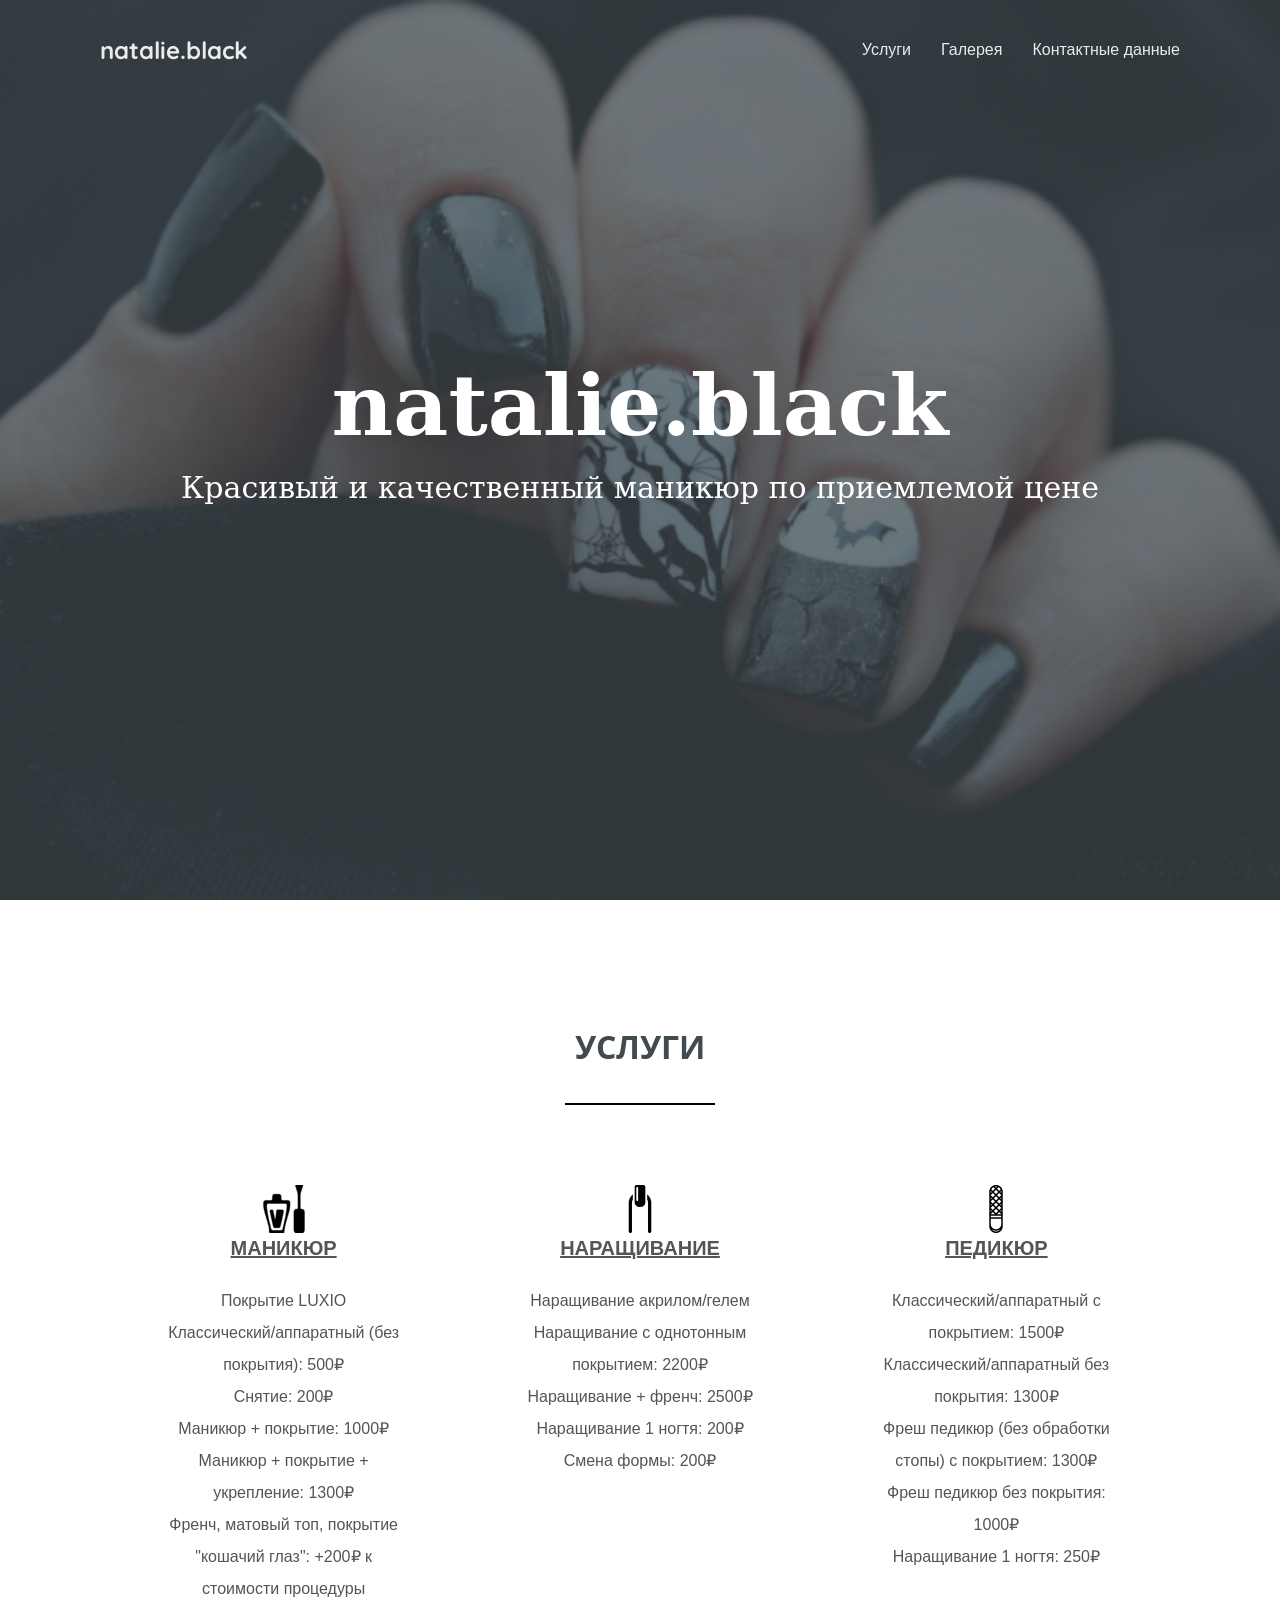
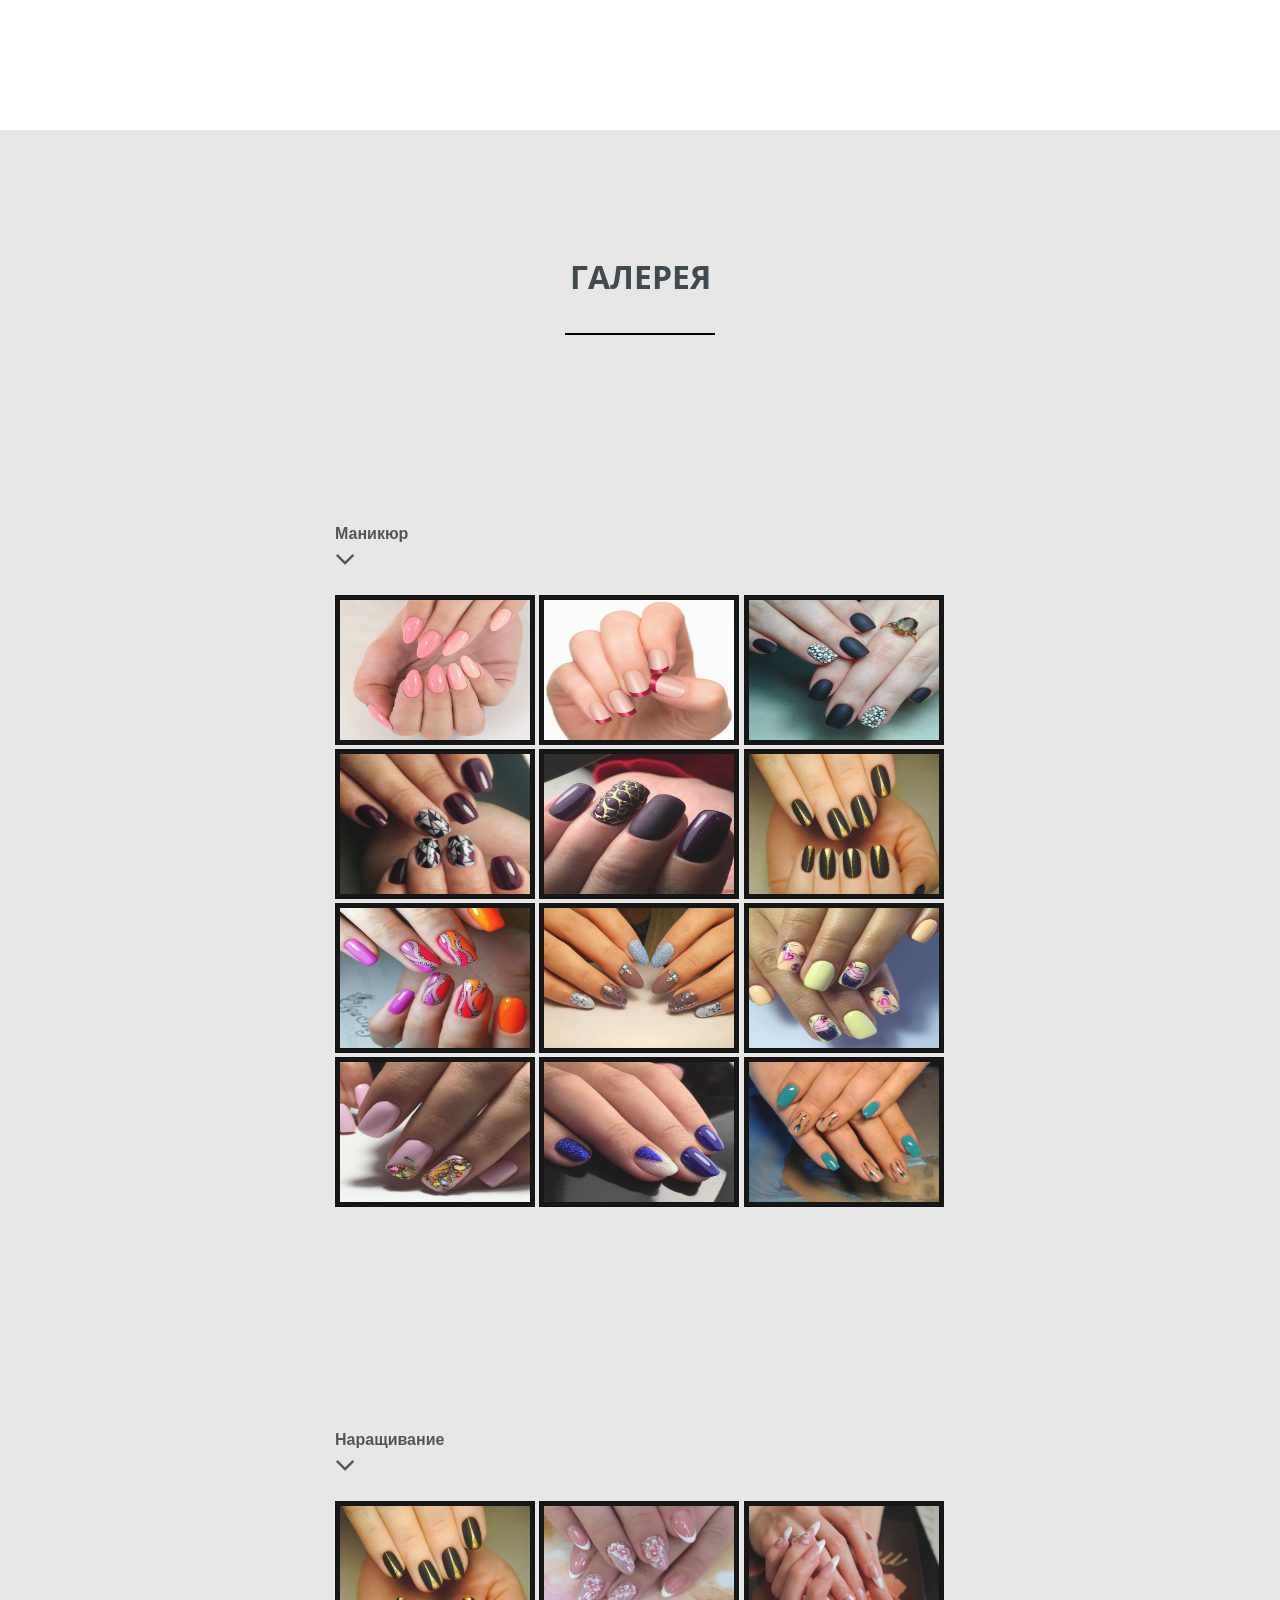
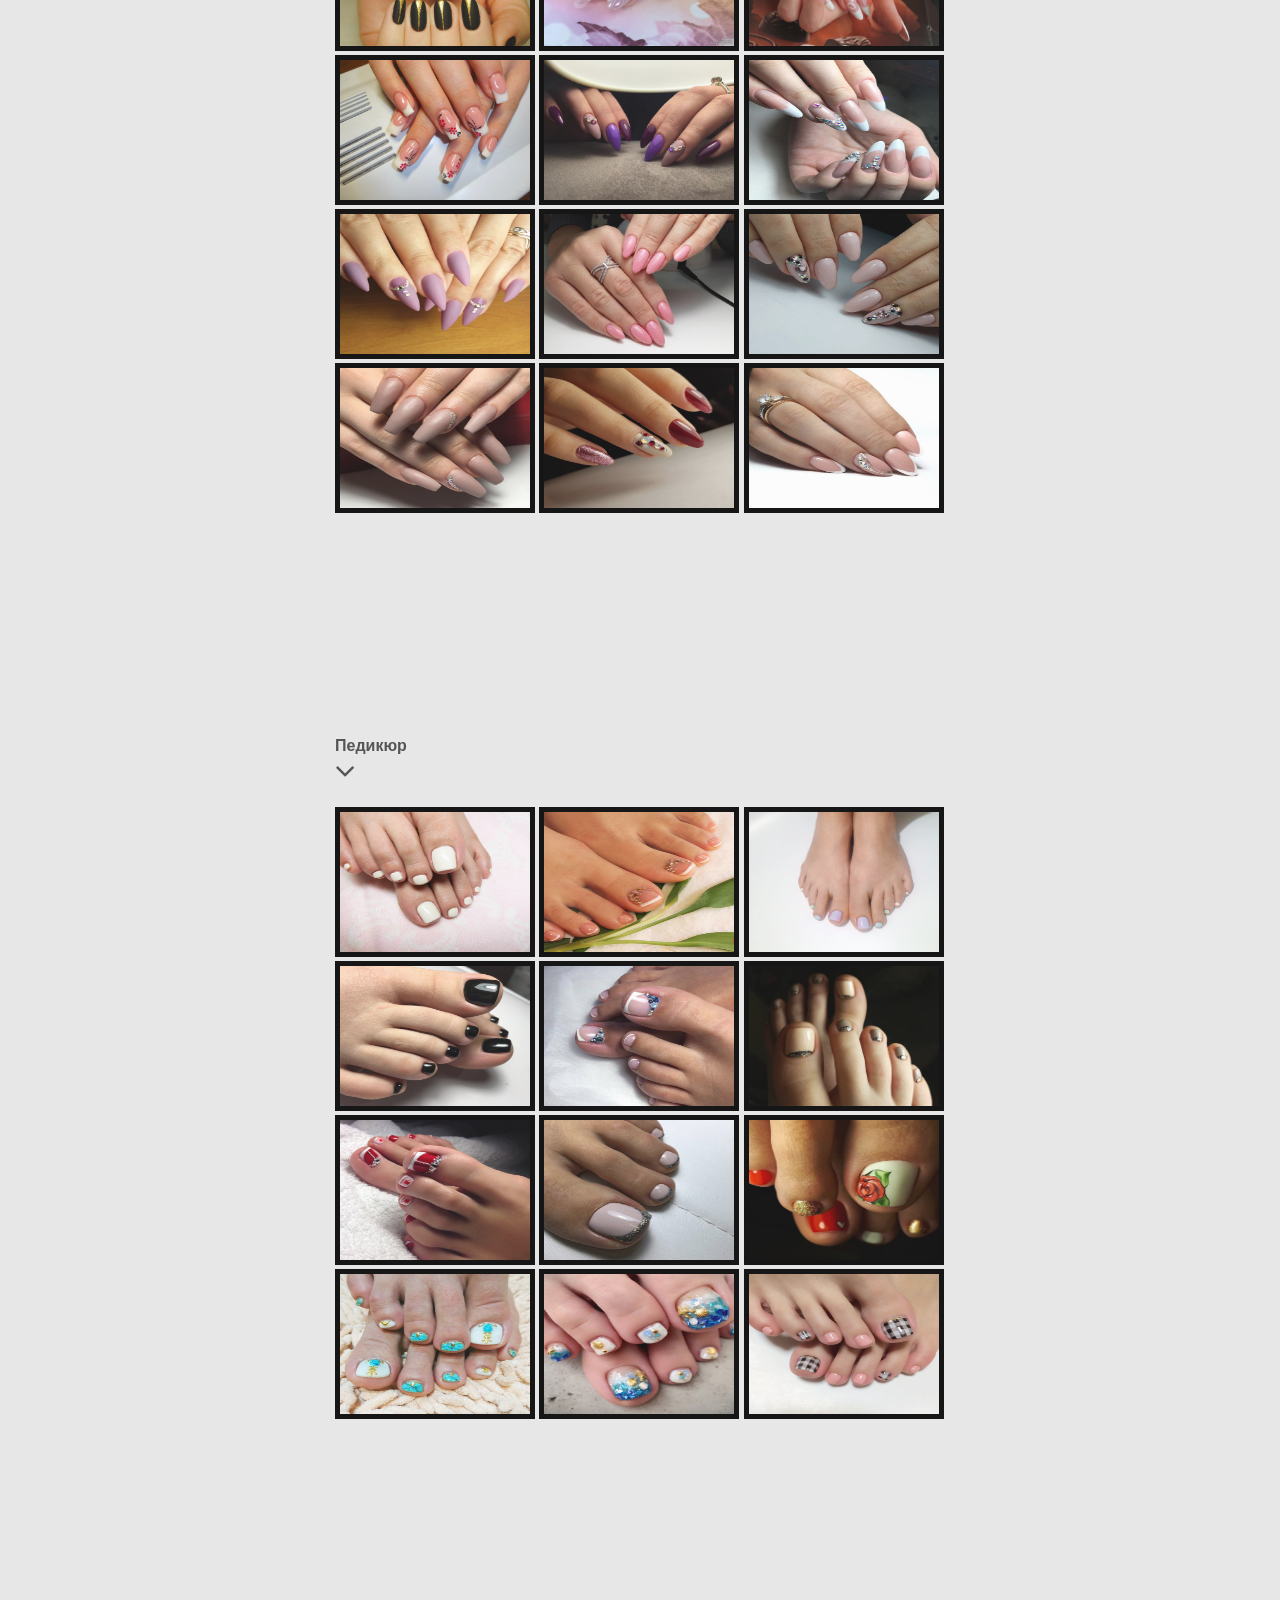
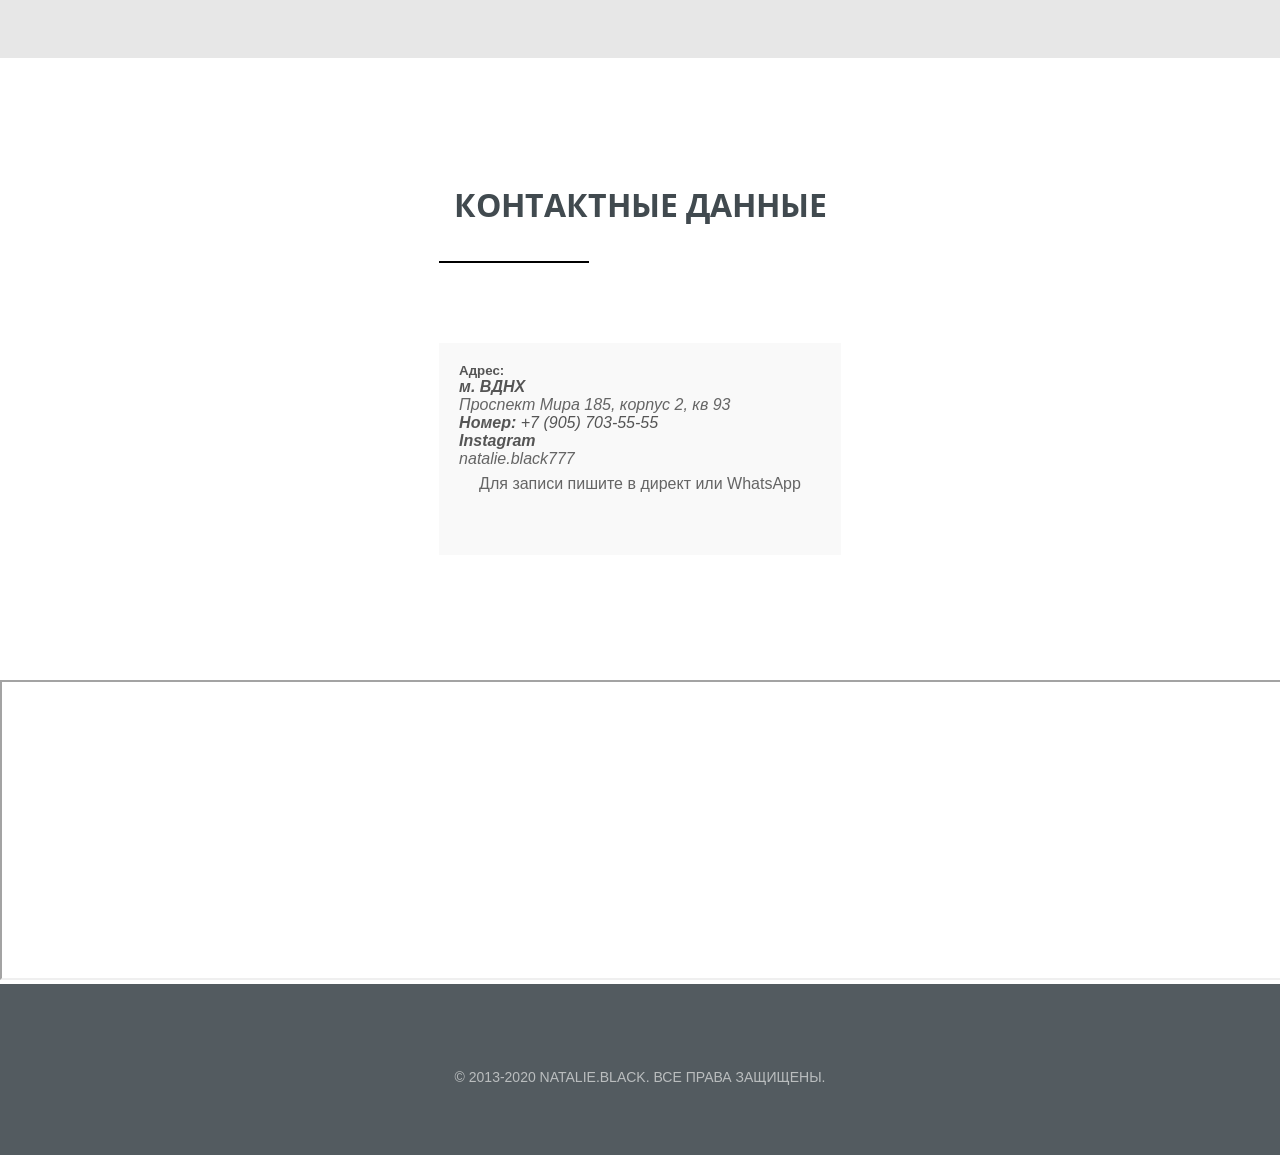
<file: index.html>
<!DOCTYPE html>
<html>
<head>
	<html lang="ru">

    <meta charset="utf-8">
    <meta http-equiv="X-UA-Compatible" content="IE=edge">
    <meta name="viewport" content="width=device-width, initial-scale=1">
    <title>natalie.black</title>

	<link href="https://fonts.googleapis.com/css?family=Open+Sans" rel="stylesheet">
	<link href="https://fonts.googleapis.com/css?family=Quicksand" rel="stylesheet">
    <link rel="stylesheet" href="http://maxcdn.bootstrapcdn.com/font-awesome/4.6.0/css/font-awesome.min.css">
    <link rel="stylesheet" href="assets/css/styles.css">
    <link rel="stylesheet" href="lol.css">
   

</head>

<body>

	<header>

		
		<h2><a href="index.html">natalie.black</a></h2>
		<nav>
			<li><a id href="#about">Услуги</a></li>
            <li><a id href="#gallery">Галерея</a></li>
          <li><a href="#contact">Контактные данные</a></li>
			
		</nav>
	</header>


	<section class="hero">
		<div class="background-image" style="background-image: url(bg1.jpg);"></div>
		<h1>natalie.black</h1>
		<h3>Красивый и качественный маникюр по приемлемой цене</h3>
		
	</section>

<section id='about' class="features">
		<h3 class="title">УСЛУГИ</h3>


		<hr>

		<ul class="grid">
			<li>
				<div class="service-icon">
                <img src="service-icon-1.png" alt="" />
              </div>
				<h4><u>МАНИКЮР</u></h4>
				<p>Покрытие LUXIO </p>
                <p>Классический/аппаратный (без покрытия): 500₽</p>
                <p>Снятие: 200₽</p>
                <p>Маникюр + покрытие: 1000₽</p>
                <p>Маникюр + покрытие + укрепление: 1300₽</p>
                <p>Френч, матовый топ, покрытие "кошачий глаз": +200₽ к стоимости процедуры</p>
			</li>
			<li>
				<div class="service-icon">
                <img src="service-icon-2.png" alt="" />
              </div>
				<h4><u>НАРАЩИВАНИЕ</u></h4>
			<p>Наращивание акрилом/гелем</p>
                <p>Наращивание с однотонным покрытием: 2200₽</p>
                <p>Наращивание + френч: 2500₽</p>
                <p>Наращивание 1 ногтя: 200₽</p>
                <p>Смена формы: 200₽</p>
			</li>
		
			<li>
			<div class="service-icon">
                <img src="service-icon-4.png" alt="" />
              </div>
				<h4><u>ПЕДИКЮР</u></h4>
				<p>Классический/аппаратный с покрытием: 1500₽</p>
                <p>Классический/аппаратный без покрытия: 1300₽</p>
                <p>Фреш педикюр (без обработки стопы) с покрытием: 1300₽</p>
                <p>Фреш педикюр без покрытия: 1000₽</p>
                <p>Наращивание 1 ногтя: 250₽</p>
			</li>
		</div>
	</section>

<section id='gallery' class="galer">
		<h3 class="title">ГАЛЕРЕЯ</h3>
		<hr>
	 <section id="manic" class="home-section text-center">
    <div class="heading-about">
      <div class="container">
        <div class="row">
          <div class="col-lg-8 col-lg-offset-2">
            <div class="wow bounceInDown" data-wow-delay="0.4s">
              <div class="section-heading">
                <h4>           Маникюр</h4>
                <i class="fa fa-2x fa-angle-down"></i>

              </div>
            </div>
          </div>
        </div>
      </div>
    </div>
  <!-- Section: intro -->
 <div class="container" id="manic">
            <div class="gallery">
                <a tabindex="1"><img src="images1.jpg"></a>
                <a tabindex="1"><img src="images2.jpg"></a>
                <a tabindex="1"><img src="images3.jpg"></a>
                <a tabindex="1"><img src="images4.jpg"></a>
                <a tabindex="1"><img src="images5.jpg"></a>
                <a tabindex="1"><img src="images6.jpg"></a>
                <a tabindex="1"><img src="images7.jpg"></a>
                <a tabindex="1"><img src="images8.jpg"></a>
                <a tabindex="1"><img src="images9.jpeg"></a>
                <a tabindex="1"><img src="images10.jpg"></a>
                <a tabindex="1"><img src="images11.jpg"></a>
                <a tabindex="1"><img src="images12.jpg"></a>
                <span class="close"></span>
            </div>
        </div>
         </section>
        <section id="nar" class="home-section text-center">
    <div class="heading-about">
      <div class="container">
        <div class="row">
          <div class="col-lg-8 col-lg-offset-2">
            <div class="wow bounceInDown" data-wow-delay="0.4s">
              <div class="section-heading">
                <h4>          Наращивание</h4>
                <i class="fa fa-2x fa-angle-down"></i>

              </div>
            </div>
          </div>
        </div>
      </div>
    </div>
    <div class="container" id="container">
            <div class="gallery">
                <a tabindex="1"><img src="1.jpg"></a>
                <a tabindex="1"><img src="2.jpg"></a>
                <a tabindex="1"><img src="3.jpg"></a>
                <a tabindex="1"><img src="4.jpg"></a>
                <a tabindex="1"><img src="5.jpg"></a>
                <a tabindex="1"><img src="6.jpg"></a>
                <a tabindex="1"><img src="7.jpg"></a>
                <a tabindex="1"><img src="8.jpg"></a>
                <a tabindex="1"><img src="9.jpg"></a>
                <a tabindex="1"><img src="10.jpg"></a>
                <a tabindex="1"><img src="11.jpg"></a>
                <a tabindex="1"><img src="12.jpg"></a>
                <span class="close"></span>
            </div>
        </div>
         </section>
        
        <section id="ped" class="home-section text-center">
    <div class="heading-about">
      <div class="container">
        <div class="row">
          <div class="col-lg-8 col-lg-offset-2">
            <div class="wow bounceInDown" data-wow-delay="0.4s">
              <div class="section-heading">
                <h4>          Педикюр</h4>
                <i class="fa fa-2x fa-angle-down"></i>

              </div>
            </div>
          </div>
        </div>
      </div>
    </div>
    <div class="container" id="container">
            <div class="gallery">
                <a tabindex="1"><img src="p1.jpg"></a>
                <a tabindex="1"><img src="p2.jpg"></a>
                <a tabindex="1"><img src="p3.jpg"></a>
                <a tabindex="1"><img src="p4.jpg"></a>
                <a tabindex="1"><img src="p5.jpg"></a>
                <a tabindex="1"><img src="p6.jpg"></a>
                <a tabindex="1"><img src="p7.jpg"></a>
                <a tabindex="1"><img src="p8.jpg"></a>
                <a tabindex="1"><img src="p9.jpg"></a>
                <a tabindex="1"><img src="p10.jpg"></a>
                <a tabindex="1"><img src="p11.jpg"></a>
                <a tabindex="1"><img src="p12.jpg"></a>
                <span class="close"></span>
            </div>
        </div>
 </section>
</section>
<section id='contact' class="features">
		<h3 class="title">КОНТАКТНЫЕ ДАННЫЕ</h3>
               

              </div>
            </div>
          </div>
        </div>
      </div>
    </div>
    <div class="container">

      <div class="row">
        <div class="col-lg-2 col-lg-offset-5">
          <hr class="marginbot-50">
        </div>
      </div>
      <div class="row">
        <div class="col-lg-8">
          <div class="boxed-grey">

           
        <div class="col-lg-4">
          <div class="widget-contact">
   
            <h5> Адрес:</h5>
            <address>
				  <strong>м. ВДНХ</strong><br>
				  <a href="https://yandex.ru/maps/-/CCffaTLe">Проспект Мира 185, корпус 2, кв 93</a><br>
				  
				  <strong> Номер:</strong> +7 (905) 703-55-55
				</address>

            <address>
				  <strong>Instagram</strong><br>
				  <a href="https://www.instagram.com/natalie.black777/">natalie.black777<a>


				</address>
           
       	  <p>Для записи пишите в директ или WhatsApp</p>
          </div>
        </div>
      </div>

    </div>
  </section>
  <!-- /Section: contact -->





<center><iframe src="https://yandex.ru/map-widget/v1/-/CCfSQZ5Z" width="1348" height="300" frameborder="1" allowfullscreen="true"></iframe></center>

















	<footer>
		<ul>
			
		</ul>
		
		<p>© 2013-2020 natalie.black. Все права защищены.</p>
	</footer>
	


</body>

</html>
</file>
<file: assets/css/styles.css>
/*-------------
 	Главное меню
-------------*/

*{
	margin: 0;
	padding: 0;
	box-sizing: border-box;
}

html{
	font: normal 16px sans-serif;
	color: #555;
}

ul, nav{
	list-style: none;
}

a{
	text-decoration: none;
	color: inherit;
	cursor: pointer;

	opacity: 0.9;
}

a:hover{
	opacity: 1;
}



hr{
	width: 150px;
	height: 2px;
	background-color: #000;
	border: 0;
	margin-bottom: 80px;
}

section{
	display: flex;
	flex-direction: column;
	align-items: center;

	padding: 125px 100px;
}


section h3.title{
	color: #414a4f;
	text-transform: capitalize; 
	font: bold 32px 'Open Sans', sans-serif;
	margin-bottom: 35px;
	text-align: center;
}

section p{
	max-width: 800px;
	text-align: center;
	margin-bottom: 35px;
	padding: 0 20px;
	line-height: 2;
}

ul.grid{
	width: 100%;
	display: flex;
	flex-wrap: wrap;
	justify-content: center;
}


/*-------------
 	Хэдэр
-------------*/

header{
	position: absolute;
	top: 0;
	left: 0;
	z-index: 10;
	width: 100%;
	display: flex;
	justify-content: space-between;
	align-items: center;
	color: #fff;
	padding: 35px 100px 0;
}

header h2{
	font-family: 'Quicksand', sans-serif;
}

header nav{
	display: flex;
}

header nav li{
	margin: 0 15px;
}

header nav li:first-child{
	margin-left: 0;	
}

header nav li:last-child{
	margin-right: 0;	
}




/*-------------
 	слайдер
-------------*/

.slider-container {
	position: relative;
	margin: 20px auto 0;
	width: 80%;
	height: 0;
	padding-bottom: 40%;
	border: 0px solid #F08080;
}

.slides {
	position: absolute;
	width: 100%;
	height: 100%;
	visibility: hidden;
	opacity: 0;
	-webkit-transition: .5s;
    -moz-transition: .5s;
    -o-transition: .5s;
    transition: .5s;
}

.slides img {
	width: 100%;
	height: 100%;
}

.slide_img {
	display: none;
}

#arrow_next label, #arrow_prev label {
	color: rgba(0, 0, 0, .7);
	position: absolute;
	visibility: hidden;
	cursor: pointer;
	top: 45%;
	font-size: 80px;
}

#arrow_prev label {
	left: -50px;
}

#arrow_next label {
	right: -50px;
}

.switchers {
	position: absolute;
	width: 100%;
	height: 30px;
	bottom: 0;
	text-align: center;
}
.switcher {
	background: rgba(0, 0, 0, .7);
	width: 15px;
	height: 15px;
	position: relative;
	top: 7px;
	margin: 0 4px;
	display: inline-block;
	border-radius: 50%;
	cursor: pointer;
}

#img_1:checked ~ #first,
#img_2:checked ~ #second,
#img_3:checked ~ #third 
{
	visibility: visible;
	opacity: 1;
}

#img_1:checked ~ div #switcher1,
#img_2:checked ~ div #switcher2,
#img_3:checked ~ div #switcher3
{
	background: #000;
}

#img_1:checked ~ #arrow_next label:nth-child(2),
#img_2:checked ~ #arrow_next label:nth-child(3),
#img_3:checked ~ #arrow_next label:nth-child(1)
{
	visibility: visible;
}

#img_1:checked ~ #arrow_prev label:nth-child(3),
#img_2:checked ~ #arrow_prev label:nth-child(1),
#img_3:checked ~ #arrow_prev label:nth-child(2)
{
	visibility: visible;
}



/*----------------
 	Hero сэкшн
----------------*/

.hero{
	position: relative;
	justify-content: center;
	min-height: 100vh;
	color: #fff;
	text-align: center;
}

.hero .background-image{
	position: absolute;
	top: 0;
	left: 0;
	width: 100%;
	height: 100%;
	background-size: cover;
	background-color: #2196F3;
	z-index: -1;
}

.hero .background-image:after{
	content: '';
	position: absolute;
	top: 0;
	left: 0;
	width: 100%;
	height: 100%;
	background-color: #414a4f;
	opacity: 0.75;
}

.hero h1{
	font: bold 85px 'serif', serif;
	
	margin-bottom: 15px;
}

.hero h3{
	font: normal 30px 'serif', serif;
	margin-bottom: 40px;
}

.hero a.btn{
	padding: 20px 46px;
}





/*--------------------
 	Our Work сэкшн
---------------------*/

.оur-work{
	background-color: #fff;
}

.our-work .grid li{
	padding: 20px;
	height: 350px;
	border-radius: 3px;

	background-clip: content-box;
	background-size: cover;
	background-position: center;
	background-color: #333;
}

.our-work .grid li.small{
	flex-basis: 40%;
}

.our-work .grid li.large{
	flex-basis: 60%;
}



.galer{
	background-color: #e7e7e7;
}


/*----------------------
 	Features сэкшн
----------------------*/

.features{
	background-color: #fff;
}

.features .grid li{
	padding: 0 30px;
	flex-basis: 33%;
	text-align: center;
}

.features .grid li i{
    font-size: 50px;
    color: #000000;
    margin-bottom: 25px;
}

.features .grid li h4{
	color: #555;
    font-size: 20px;
    margin-bottom: 25px;
}

.features .grid li p{
    margin: 0;
}




/*--------------------
 	Reviews сэкшн
--------------------*/

.reviews{
	background-color: #fff;
}

.reviews .quote{
	text-align: center;
	width: 80%;
    font-size: 22px;
    font-weight: 300;
    line-height: 1.5;
    margin-bottom: 20px;
    padding: 0;
}

.reviews .author{
    font-size: 18px;
    margin-bottom: 50px;
}

.reviews .author:last-child{
    margin-bottom: 0;
}





/*---------------------
 	Contact сэкшн
---------------------*/

.contact{
	background-color: #f7f7f7;
}

.contact form{
	display: flex;
	align-items: center;
	justify-content: center;
	flex-wrap: wrap;

	max-width: 800px;
	width: 80%;
}

.contact form input{
	padding: 15px;
	flex: 1;
	margin-right: 30px;
	font-size: 18px;
	color: #555;
}

.contact form .btn{
	padding: 18px 42px;
}






/*-------------
 	футер
-------------*/

footer{
	display: flex;
	flex-direction: column;
	align-items: center;
	text-align: center;
	color: #fff;
	background-color: #414a4f;
	padding: 60px 0;
}

footer ul{
	display: flex;
	margin-bottom: 25px;
	font-size: 32px;
}

footer ul li{
	margin: 0 8px;	
}

footer ul li:first-child{
	margin-left: 0;	
}

footer ul li:last-child{
	margin-right: 0;	
}

footer p{
	text-transform: uppercase;
	font-size: 14px;
	color: rgba(255,255,255,0.6);
	margin-bottom: 10px;
}

footer p a{
	color: #fff;
}







/*-------------
 	слайдер
-------------*/

.slider-container {
	position: relative;
	margin: 20px auto 0;
	width: 80%;
	height: 0;
	padding-bottom: 40%;
	border: 0px solid #F08080;
}

.slides {
	position: absolute;
	width: 100%;
	height: 100%;
	visibility: hidden;
	opacity: 0;
	-webkit-transition: .5s;
    -moz-transition: .5s;
    -o-transition: .5s;
    transition: .5s;
}

.slides img {
	width: 100%;
	height: 100%;
}

.slide_img {
	display: none;
}

#arrow_next label, #arrow_prev label {
	color: rgba(0, 0, 0, .7);
	position: absolute;
	visibility: hidden;
	cursor: pointer;
	top: 45%;
	font-size: 80px;
}

#arrow_prev label {
	left: -50px;
}

#arrow_next label {
	right: -50px;
}

.switchers {
	position: absolute;
	width: 100%;
	height: 30px;
	bottom: 0;
	text-align: center;
}
.switcher {
	background: rgba(0, 0, 0, .7);
	width: 15px;
	height: 15px;
	position: relative;
	top: 7px;
	margin: 0 4px;
	display: inline-block;
	border-radius: 50%;
	cursor: pointer;
}

#img_1:checked ~ #first,
#img_2:checked ~ #second,
#img_3:checked ~ #third 
{
	visibility: visible;
	opacity: 1;
}

#img_1:checked ~ div #switcher1,
#img_2:checked ~ div #switcher2,
#img_3:checked ~ div #switcher3
{
	background: #000;
}

#img_1:checked ~ #arrow_next label:nth-child(2),
#img_2:checked ~ #arrow_next label:nth-child(3),
#img_3:checked ~ #arrow_next label:nth-child(1)
{
	visibility: visible;
}

#img_1:checked ~ #arrow_prev label:nth-child(3),
#img_2:checked ~ #arrow_prev label:nth-child(1),
#img_3:checked ~ #arrow_prev label:nth-child(2)
{
	visibility: visible;
}
.home-section {
    padding-top: 110px;
    padding-bottom: 110px;
	display:block;
    position:relative;
    z-index:120;
}
.section-heading h2 {
	font-size: 40px;
}
.section-heading i {
	margin-bottom: 20px;
}
.boxed-grey {
	background: #f9f9f9;
	padding: 20px;
}

.team h5 {
	margin-bottom: 10px;
}

.team p.subtitle {
	margin-bottom: 10px;
}

.avatar {
	margin-bottom: 20px;
}

.team-social {
	margin-left: 0;
	padding-left: 0;

}

.team-social {
	text-align: center;
}

.team-social li{
    display: inline-block;
	margin:0 !important;
	padding:0;
}


.team-social a{
	margin:0;
	padding:0;
    display: block;
	width: 40px;
    height: 40px;
    line-height: 40px;
    text-align: center;
    background: #3bbec0;
	color: #fff;
    -webkit-transition: background .3s ease-in-out;
    transition: background .3s ease-in-out;
}
.team-social a i{
	text-align: center;
	margin:0;
	padding:0;
}
.team-social .social-facebook a{background: #3873ae;}
.team-social .social-twitter a{background: #62c6f8;}
.team-social .social-dribble a{background: #d74980;}
.team-social .social-deviantart a{background: #8da356;}
.team-social .social-google a{background: #000;}
.team-social .social-vimeo a{background: #51a6d3;}
.team-social .social-facebook a:hover{background: #4893ce;}
.team-social .social-twitter a:hover{background: #82e6ff;}
.team-social .social-dribble a:hover{background: #f769a0;}
.team-social .social-deviantart a:hover{background: #adc376;}
.team-social .social-google a:hover{background: #333;}
.team-social .social-vimeo a:hover{background: #71c6f3;}
</file>
<file: lol.css>
.gallery {
    width:610px;
    margin:0 auto;
}
.gallery a {
    display:inline-block;
    height:150px;
    position:relative;
    width:200px;
}
.gallery a img {
    border:5px solid #000000;
    cursor:pointer;
    display:block;
    height:100%;
    left:0px;
    position:absolute;
    top:0px;
    width:100%;
    z-index:1;

    -moz-user-select: none;
    -khtml-user-select: none;
    user-select: none;

    -moz-box-sizing:border-box;
    -webkit-box-sizing:border-box;
    box-sizing:border-box;

    -webkit-transition-property:width, height, top, bottom, left, right, z-index, border;
    -webkit-transition-duration:0.5s;
    -moz-transition-property:width, height, top, bottom, left, right, z-index, border;
    -moz-transition-duration:0.5s;
    -o-transition-property:width, height, top, bottom, left, right, z-index, border;
    -o-transition-duration:0.5s;
    transition-property:width, height, top, bottom, left, right, z-index, border;
    transition-duration:0.5s;
}
.gallery a:focus img {
    border:15px solid #fff;
    cursor:default;
    height:250%;
    position:absolute;
    width:250%;
    z-index:25;

    box-shadow:1px 1px 5px #888;
    -moz-box-shadow:1px 1px 5px #888;
    -webkit-box-shadow:1px 1px 5px #888;
    -webkit-transition-property:width, height, top, bottom, left, right, z-index, border;
    -webkit-transition-duration:0.5s;
    -moz-transition-property:width, height, top, bottom, left, right, z-index, border;
    -moz-transition-duration:0.5s;
    -o-transition-property:width, height, top, bottom, left, right, z-index, border;
    -o-transition-duration:0.5s;
    transition-property:width, height, top, bottom, left, right, z-index, border;
    transition-duration:0.5s;
}

/* custom focus rules */
.gallery a:focus:nth-child(3n+1) img {
left:150px;
}
.gallery a:focus:nth-child(3n+2) img {
    left:-50px;
}
.gallery a:focus:nth-child(3n+3) img {
    left:-250px;
}
.gallery a:focus:nth-child(-n+3) img {
    top:140px;
}
.gallery a:focus:nth-child(n+7) img {
    top:-150px;
}
.gallery a:focus:nth-child(n+10) img {
    top:-295px;
}

/* extra close layer */
.gallery .close {
    background:transparent;
    cursor:pointer;
    display:none;
    height:352px;
    left:170px;
    position:absolute;
    top:160px;
    width:500px;
    z-index:30;
}
.gallery a:focus ~ .close {
    display:block;
}
</file>
